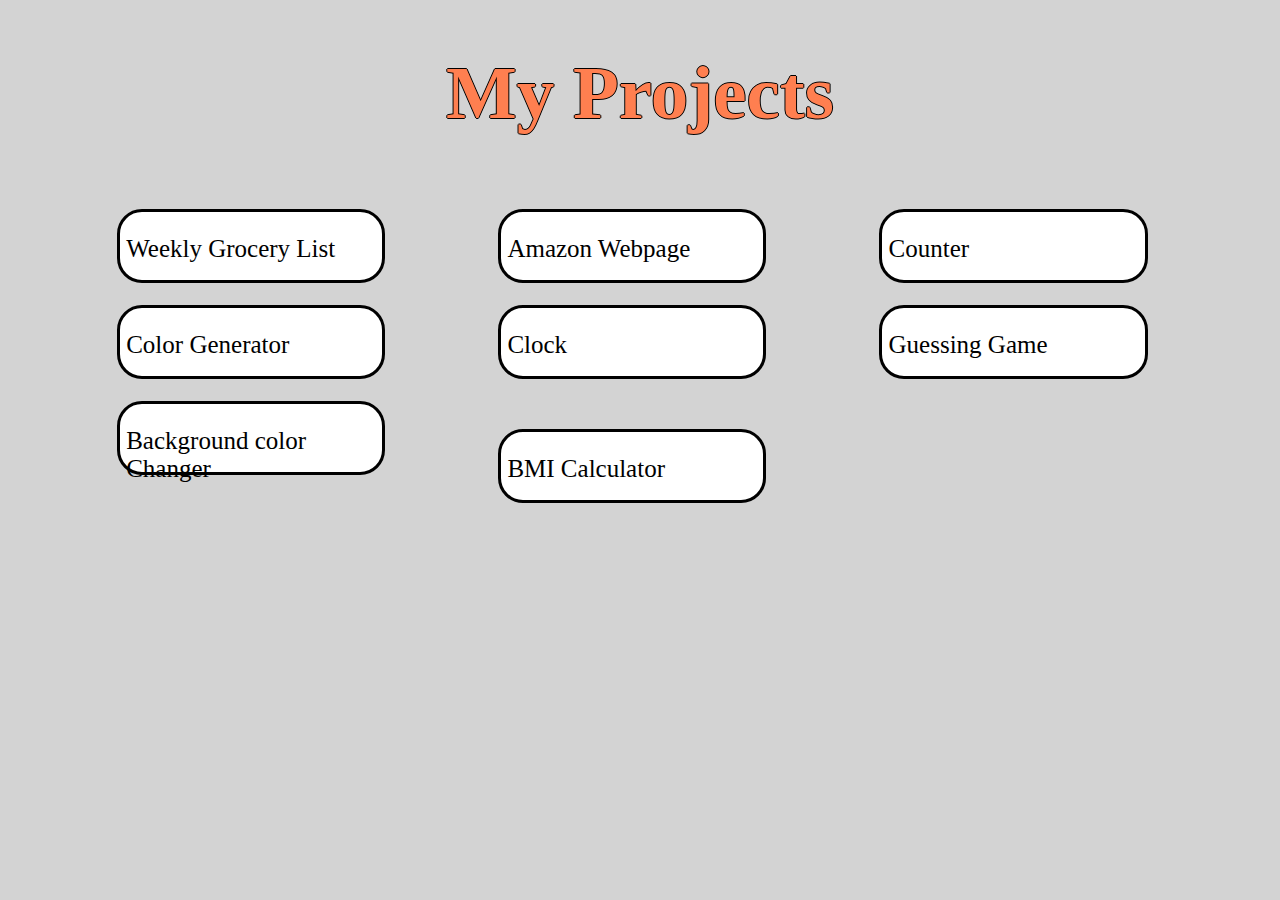
<file: index.html>
<!DOCTYPE html>
<html lang="en">
<head>
    <meta charset="UTF-8">
    <meta name="viewport" content="width=device-width, initial-scale=1.0">
    <title>Links To Projects</title>
    <link rel="stylesheet" href="./style.css">
</head>
<body>
    <h1>My Projects</h1>
    <div>
        <a href="Weekly Grocery/index.html">Weekly Grocery List</a>
        <a href="amazon/index.html">Amazon Webpage</a>
        <a href="Classes/index.html">Counter</a>
        <a href="ColorGenerator/index.html">Color Generator</a>
        <a href="DigitalClock/index.html">Clock</a>
        <a href="GuessNumber/index.html">Guessing Game</a>
        <a href="Javascript/index.html">Background color Changer</a>
        <a href="JS Project/index.html">BMI Calculator</a>
    </div>
</body>
</html>
</file>
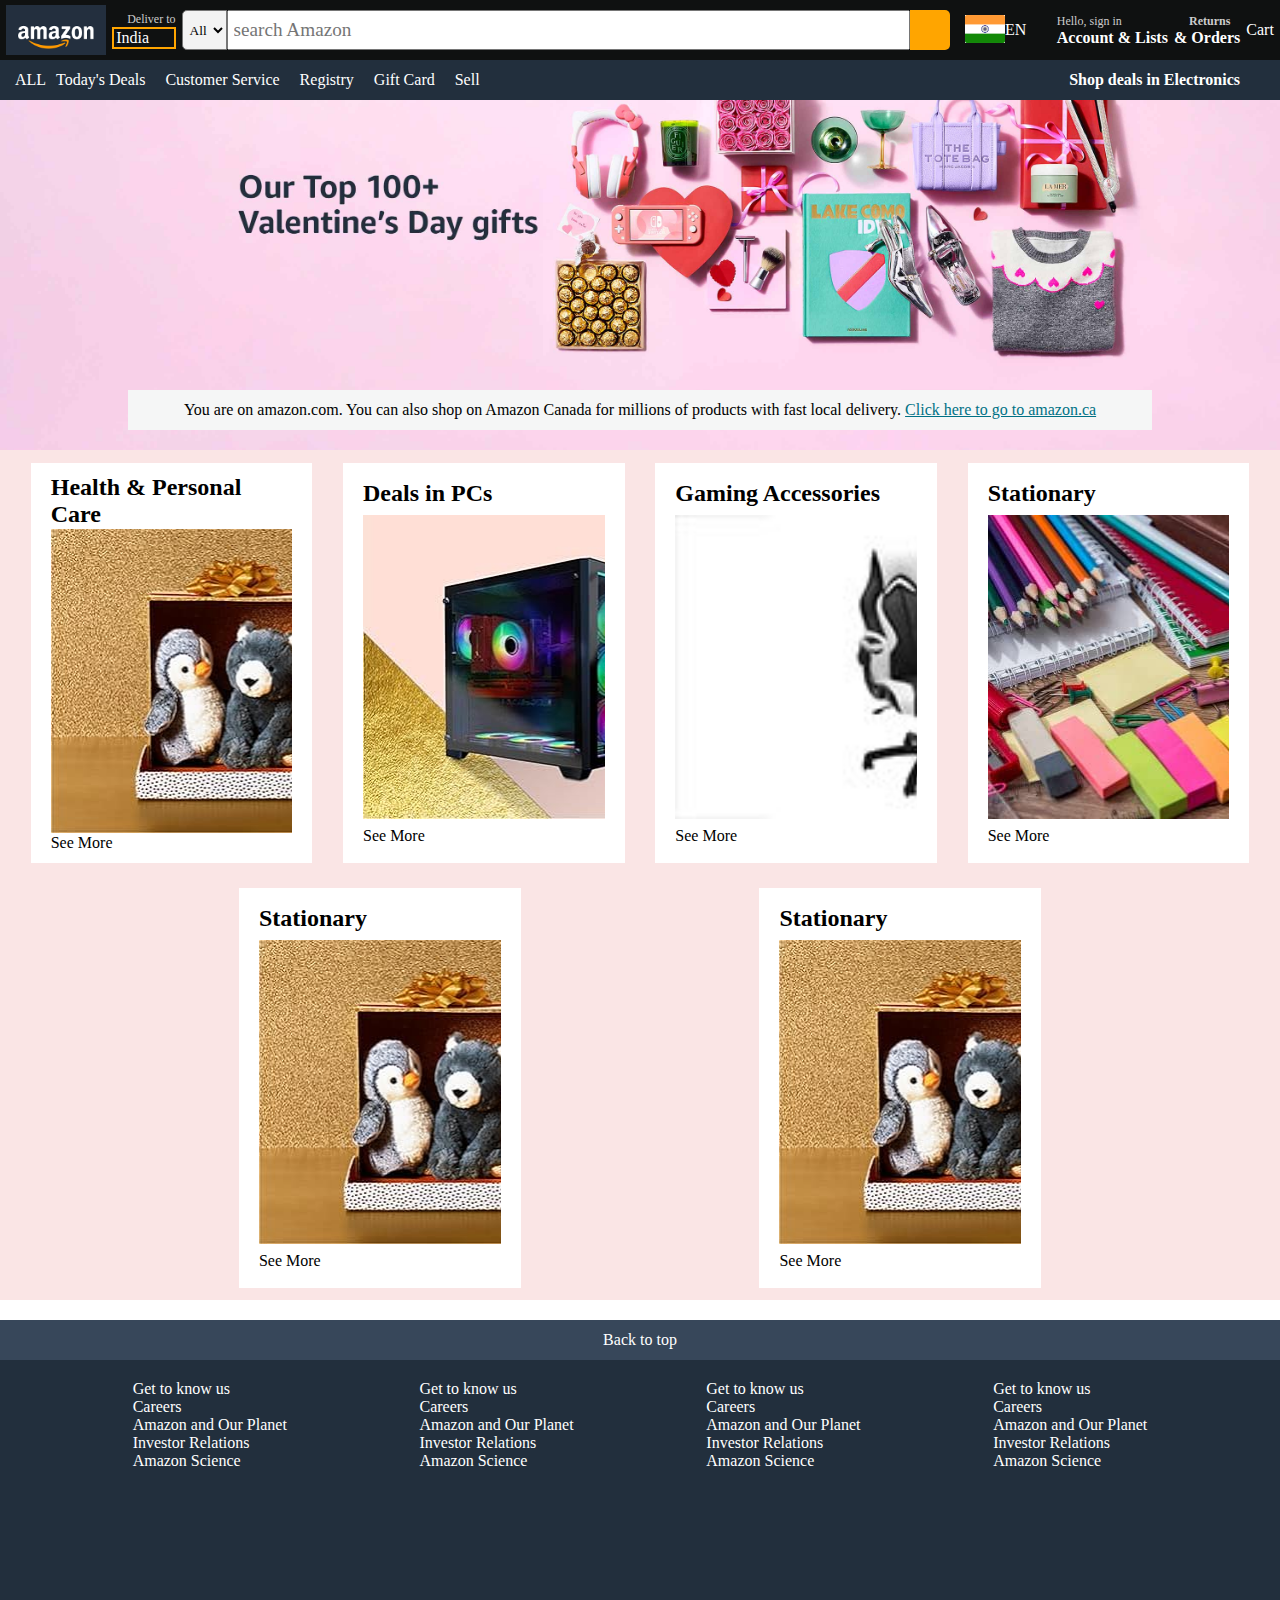
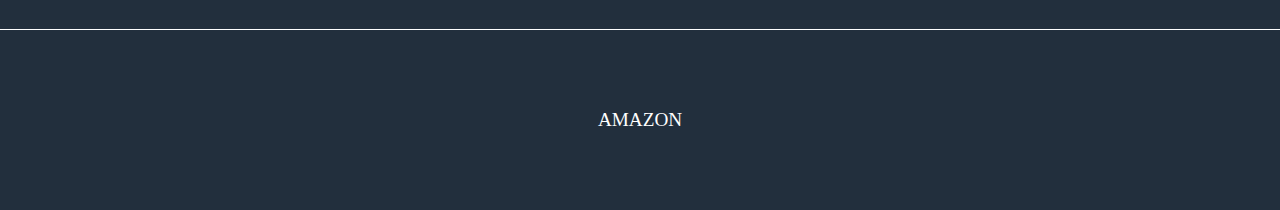
<file: amazon/index.html>
<!DOCTYPE html>
<html lang="en">
<head>
    <meta charset="UTF-8">
    <meta name="viewport" content="width=device-width, initial-scale=1.0">
    <title>Amazon Webpage</title>
    <link rel="shortcut icon" href="./images/favicon.png" type="image/x-icon">
    <link rel="stylesheet" 
    href="https://cdnjs.cloudflare.com/ajax/libs/font-awesome/6.5.2/css/all.min.css" 
    integrity="sha512-SnH5WK+bZxgPHs44uWIX+LLJAJ9/2PkPKZ5QiAj6Ta86w+fsb2TkcmfRyVX3pBnMFcV7oQPJkl9QevSCWr3W6A==" 
    crossorigin="anonymous" 
    referrerpolicy="no-referrer" />
    <link rel="stylesheet" href="amazonstyle.css">
<body>
    <header>
        <div class="navbar">
            <div class="logo border"></div>
            <div class="nav-address border">
                <p class="address-one">Deliver to</p>
                <div class="add-icon">
                    <i class="fa-solid fa-location-dot"></i>
                    <p class="address-country">India</p>
                </div>
            </div>
            <!-- deliver to ends here -->
            <div class="nav-search">
                <select name="categories" id="categories" class="search-select">
                    <option value="ALL">All</option>
                    <option value="ALL">Clothing</option>
                    <option value="ALL">Automotive</option>
                </select>
                <input type="text" class="search-input" placeholder="search Amazon" />
                <div class="search-icon border">
                    <i class="fa-solid fa-magnifying-glass"></i>
                </div>
            </div>
            <!-- search input ends here -->
            <div class="nav-flag border">
                <div class="country-flag"></div>
                <p class="language">EN</p>
                <div class="flag-caret-down border">
                    <i class="fa-solid fa-caret-down"></i>
                </div>
            </div>
            <!-- Flag section ends here -->
            <div class="nav-signin border">
                <p>Hello, sign in</p>
                <p class="accounts">Account & Lists</p>
            </div>
            <!-- Hello section ends here -->
            <div class="nav-return-orders border">
                <p class="orders">Returns</p>
                <p>& Orders</p>
            </div>
            <!-- Return section ends here -->
            <div class="nav-cart border">
                <i class="fa-solid fa-cart-shopping"></i>
                <p>Cart</p>
            </div>
            <!-- Cart section ends here -->
        </div>
        <div class ="panel">
            <div class="sub panel">
                <div class="panel-all">
                    <i class="fa-solid fa-bars"></i>
                    <p>ALL</p>
                </div>
                <div class="panel-options">
                    <ul>
                        <li><a href="#">Today's Deals</a></li>
                        <li><a href="#">Customer Service</a></li>
                        <li><a href="#">Registry</a></li>
                        <li><a href="#">Gift Card</a></li>
                        <li><a href="#">Sell</a></li>
                    </ul>
                </div>
            </div>
            <div class="shop-deals">Shop deals in Electronics</div>
        </div>
    </header>
    <main>
        <div class="banner">
            <div class="banner-msg">
                <p>
                    You are on amazon.com. You can also shop on Amazon Canada for millions of products with fast local delivery. 
                    <a href ="#">Click here to go to amazon.ca </a>
                </p>
            </div>
        </div>
        <div class="shop-section">
            <div class="card">
                <div class="card-content">
                    <h2 class="card-heading">Health & Personal Care</h2>
                    <div class="card-img1"></div>
                    <p>See More</p>
                </div>
            </div>
            <div class="card">
                <div class="card-content">
                    <h2 class="card-heading">Deals in PCs</h2>
                    <div class="card-img2"></div>
                    <p>See More</p>
                </div>
            </div>
            <div class="card">
                <div class="card-content">
                    <h2 class="card-heading">Gaming Accessories</h2>
                    <div class="card-img3"></div>
                    <p>See More</p>
                </div>
            </div>
            <div class="card">
                <div class="card-content">
                    <h2 class="card-heading">Stationary</h2>
                    <div class="card-img4"></div>
                    <p>See More</p>
                </div>
            </div>
            <div class="card">
                <div class="card-content">
                    <h2 class="card-heading">Stationary</h2>
                    <div class="card-img5"></div>
                    <p>See More</p>
                </div>
            </div>
            <div class="card">
                <div class="card-content">
                    <h2 class="card-heading">Stationary</h2>
                    <div class="card-img6"></div>
                    <p>See More</p>
                </div>
            </div>
        </div>
    </main>
    <footer>
        <div class="footer-panel1">Back to top</div>
        <div class="footer-panel2">
            <ul>
                <p>Get to know us</p>
                <a href="#">Careers</a>
                <a href="#">Amazon and Our Planet</a>
                <a href="#">Investor Relations</a>
                <a href="#">Amazon Science</a>
            </ul>
            <ul>
                <p>Get to know us</p>
                <a href="#">Careers</a>
                <a href="#">Amazon and Our Planet</a>
                <a href="#">Investor Relations</a>
                <a href="#">Amazon Science</a>
            </ul>
            <ul>
                <p>Get to know us</p>
                <a href="#">Careers</a>
                <a href="#">Amazon and Our Planet</a>
                <a href="#">Investor Relations</a>
                <a href="#">Amazon Science</a>
            </ul>
            <ul>
                <p>Get to know us</p>
                <a href="#">Careers</a>
                <a href="#">Amazon and Our Planet</a>
                <a href="#">Investor Relations</a>
                <a href="#">Amazon Science</a>
            </ul>
        </div>
        <div class="footer-panel3">
            <div class="amazon-foot">
                AMAZON
            </div>
        </div>
    </footer>
</body>
</html>
</file>
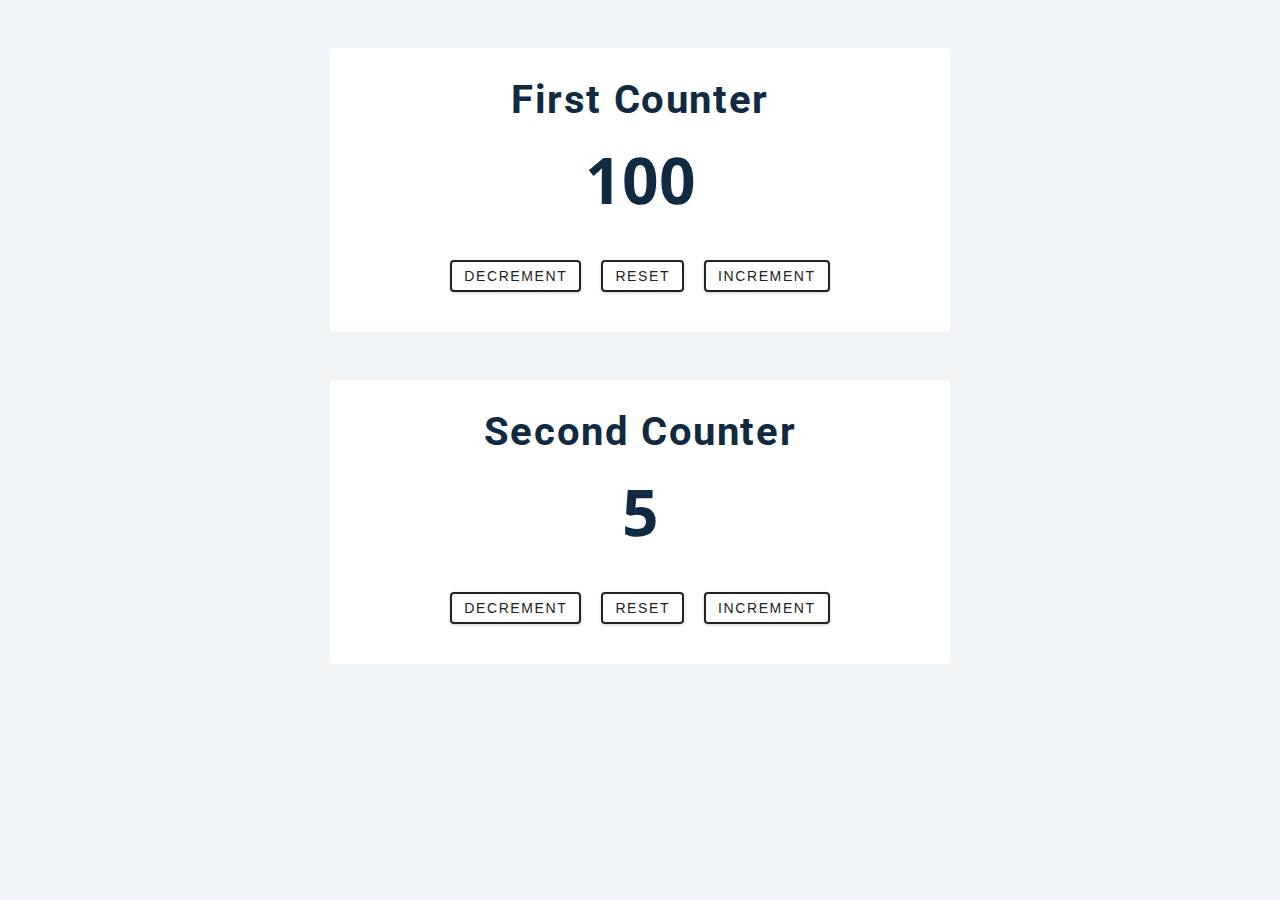
<file: Classes/index.html>
<!DOCTYPE html>
<html lang="en">
<head>
    <meta charset="UTF-8">
    <meta name="viewport" content="width=device-width, initial-scale=1.0">
    <title>Classes</title>
    <link rel="stylesheet" href="./class.css">
</head>
<body>
    <div class="container first-counter">
        <h2>first counter</h2>
        <span class="value">0</span>
        <div class="button-container">
          <button class="btn decrement">decrement</button>
          <button class="btn reset">reset</button>
          <button class="btn increment">increment</button>
        </div>
      </div>
      <!-- second counter -->
      <div class="container second-counter">
        <h2>second counter</h2>
        <span class="value">0</span>
        <div class="button-container">
  <button class="btn decrement">decrement</button>
          <button class="btn reset">reset</button>
          <button class="btn increment">increment</button>
        </div>
      </div>
      <script src="classscript.js"></script>
</body>
</html>
</file>
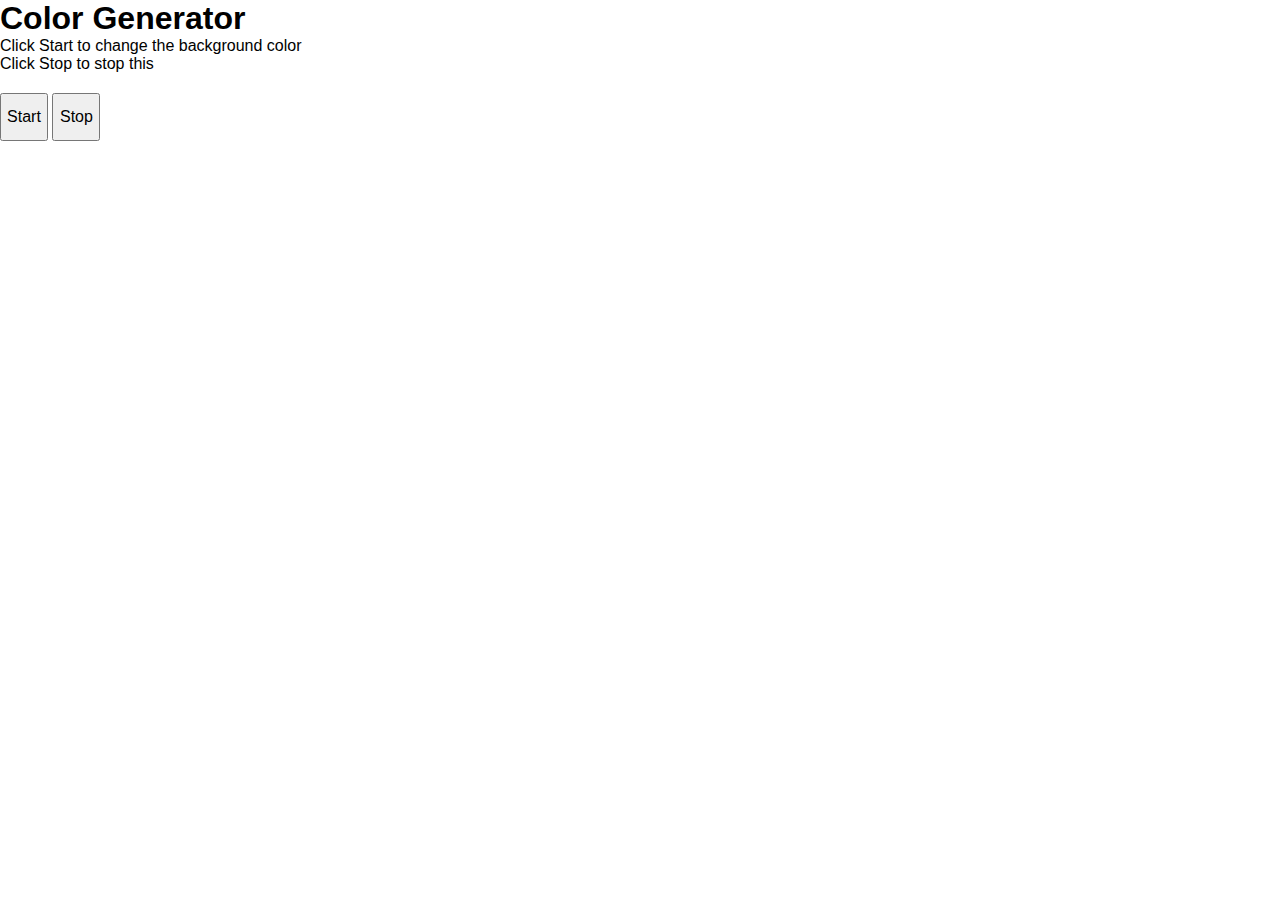
<file: ColorGenerator/index.html>
<!DOCTYPE html>
<html lang="en">
<head>
    <meta charset="UTF-8">
    <meta name="viewport" content="width=device-width, initial-scale=1.0">
    <title>Color Generator</title>
    <link rel="stylesheet" href="Color.css">
</head>
<body>
    <main>
        <h1>Color Generator</h1>
        <p>Click Start to change the background color</p>
        <p>Click Stop to stop this</p>
        <div class="buttons">
          <button id="start">Start</button>
          <button id="stop">Stop</button>
          <div class="color"></div>
        </div>
      </main>
      <script src="Color.js"></script>
</body>
</html>
</file>
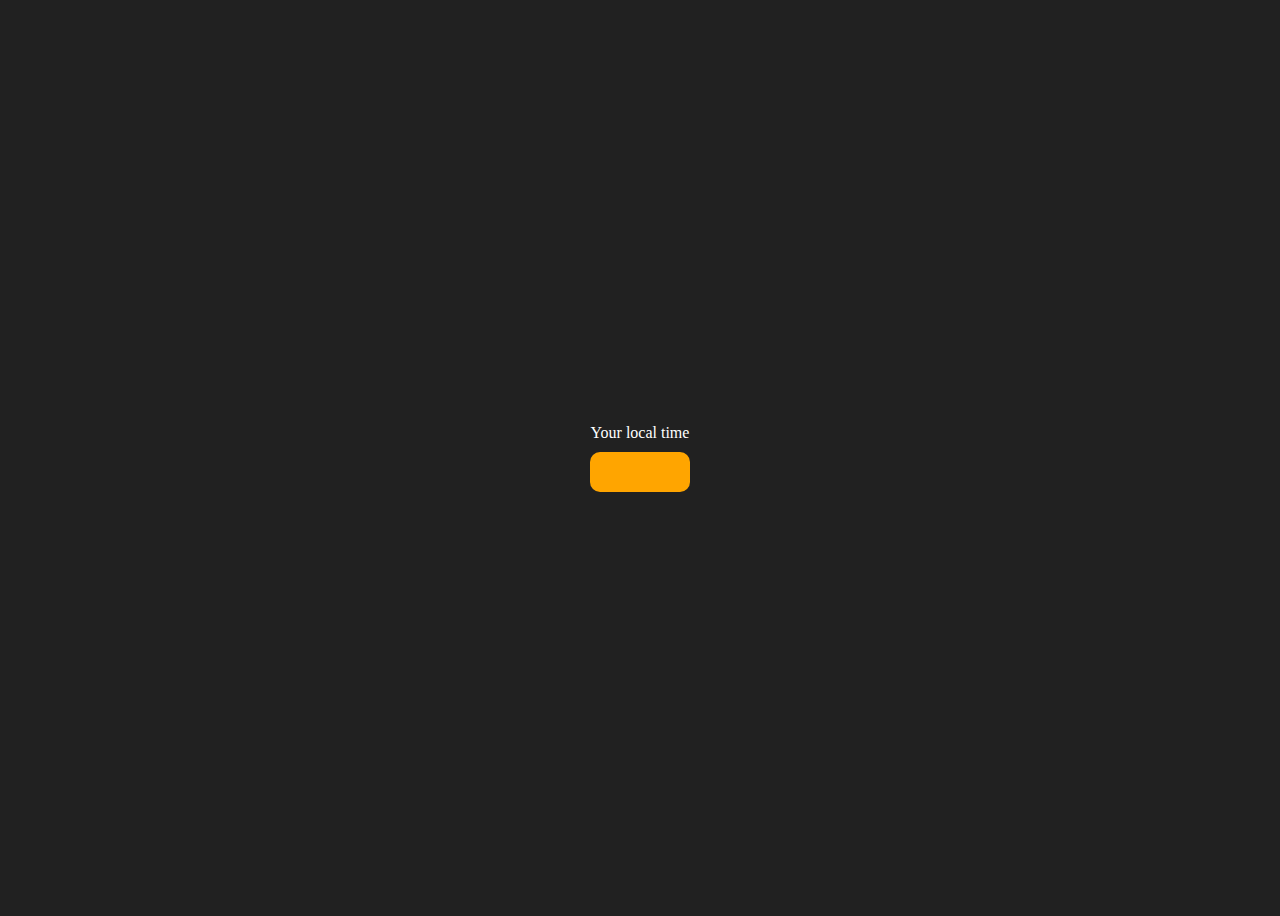
<file: DigitalClock/index.html>
<!DOCTYPE html>
<html lang="en">
<head>
    <meta charset="UTF-8">
    <meta name="viewport" content="width=device-width, initial-scale=1.0">
    <title>DigitalClock</title>
    <link rel="stylesheet" href="clock.css">
</head>
<body>
    <div class="center">
        <div id="banner"><span>Your local time</span></div>
        <div id="clock"></div>
      </div>
      <script src="scriptclock.js"></script>
</body>
</html>
</file>
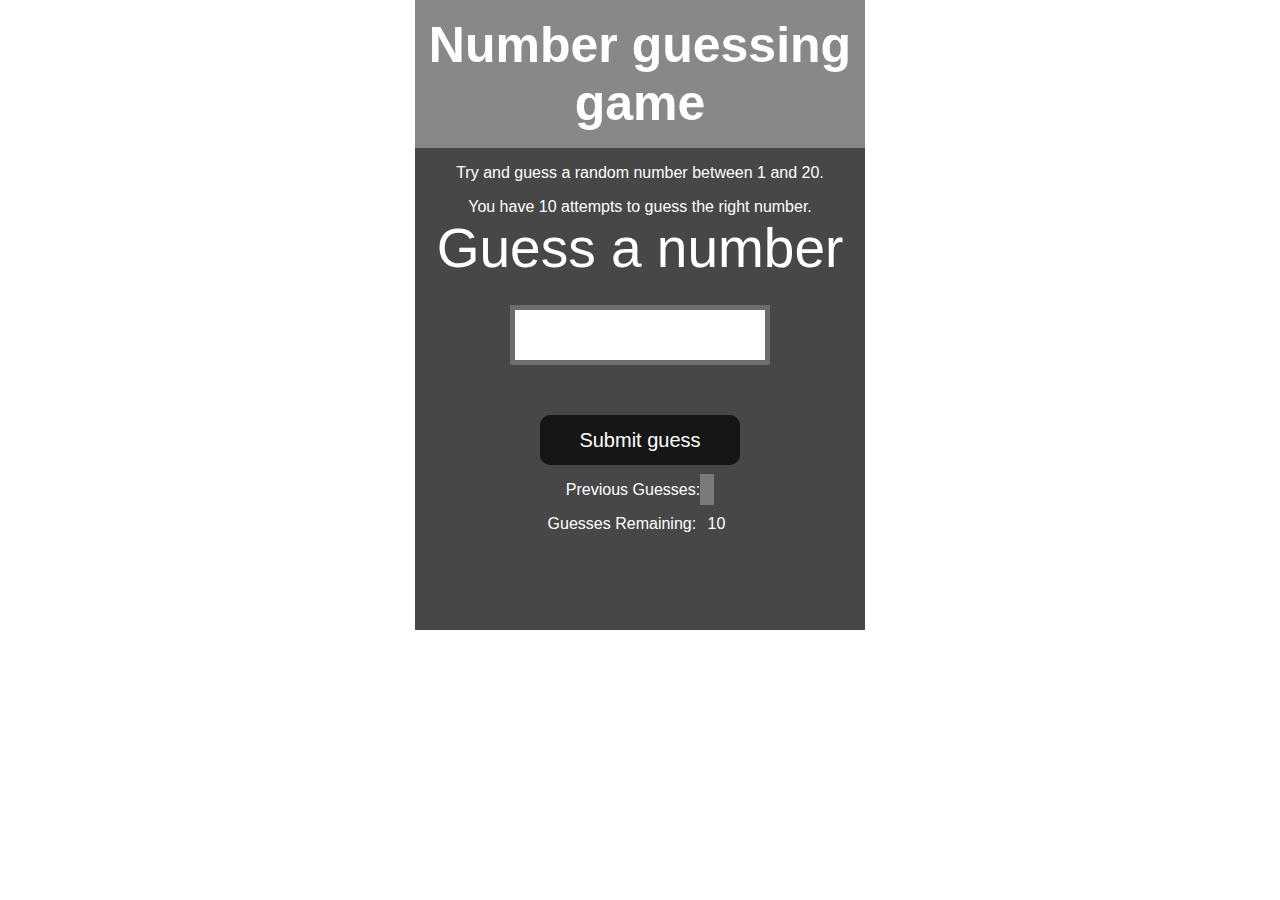
<file: GuessNumber/index.html>
<!DOCTYPE html>
<html lang="en">
<head>
    <meta charset="UTF-8">
    <meta name="viewport" content="width=device-width, initial-scale=1.0">
    <title>Document</title>
    <link rel="stylesheet" href="Guess.css">
</head>
<body>
    <main>
        <div id="wrapper">
          <h1>Number guessing game</h1>
          <p>Try and guess a random number between 1 and 20.</p>
          <p>You have 10 attempts to guess the right number.</p>
  
          <form class="form">
            <label for="guessField" id="guess">Guess a number</label>
            <input type="text" id="guessField" class="guessField" />
            <input
              type="submit"
              id="subt"
              value="Submit guess"
              class="guessSubmit"
            />
          </form>

          <div class="resultParas">
            <p>Previous Guesses: <span class="guesses"></span></p>
            <p>Guesses Remaining: <span class="remainingCount">10</span></p>
            <p class="message"></p>
          </div>
        </div>
      </main>
      <script src="Guess.js"></script>
</body>
</html>
</file>
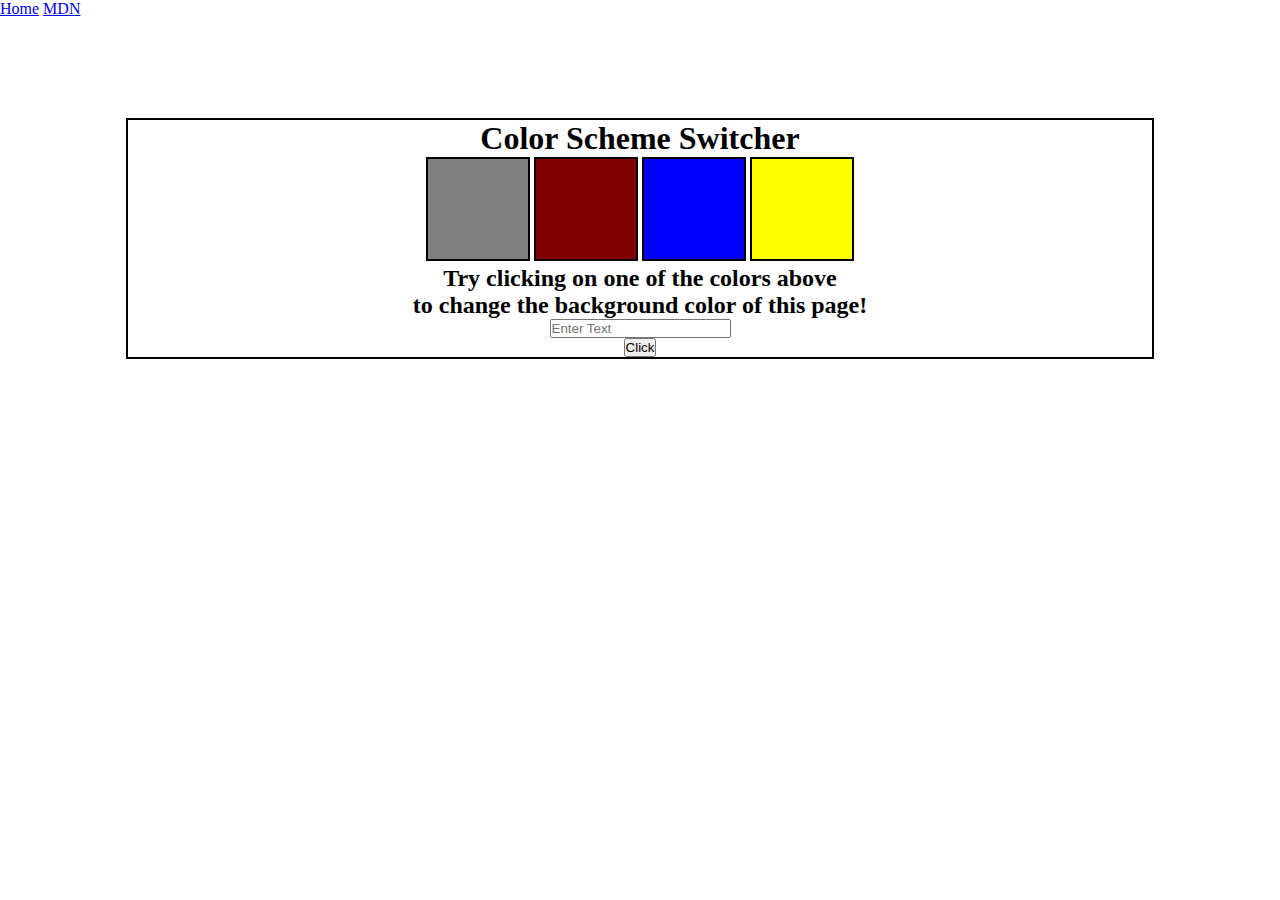
<file: Javascript/index.html>
<!-- <!DOCTYPE html>
<html lang="en">
<head>
    <meta charset="UTF-8">
    <meta name="viewport" content="width=device-width, initial-scale=1.0">
    <title>Colors</title>
    <link rel="stylesheet" href="./color.css">
</head>
<body>
    <header>
        <h1>
            Color Changer
        </h1>
    </header>
    <div class="aquamarine button">
        Color1
    </div>
    <div class="brown button">
        Color2
    </div>
    <div class="darkkhaki button">
        Color3
    </div>
    <div class="dimgray button">
        Color4
    </div>
    <script src="script.js"></script>
</body>
</html> -->
<!DOCTYPE html>
<html lang="en">
  <head>
    <meta charset="UTF-8" />
    <meta name="viewport" content="width=device-width, initial-scale=1.0" />
    <meta http-equiv="X-UA-Compatible" content="ie=edge" />
    <link rel="stylesheet" href="./color.css" />
    <title>JavaScript Background Color Switcher</title>
  </head>
  <body>
    <nav>
      <a href="/">Home</a>
      <a target="_blank" href="https://developer.mozilla.org/en-US/docs/Web">MDN</a
        >
      </nav>
      <div class="canvas">
        <h1>Color Scheme Switcher</h1>
        <div class ="parent">
          <span class="button" id="grey"></span>
          <span class="button" id="maroon"></span>
          <span class="button" id="blue"></span>
          <span class="button" id="yellow"></span>
        </div>
        <h2>
          Try clicking on one of the colors above
          <span>to change the background color of this page!</span>
        </h2>
        <form action="">
          <input type="text" value="" placeholder="Enter Text" />
  <span id="showTime"></span>
          <button id="sub" type="submit">Click</button>
        </form>
      </div>
      <script src="script.js"></script>
    </body>
  </html>
</file>
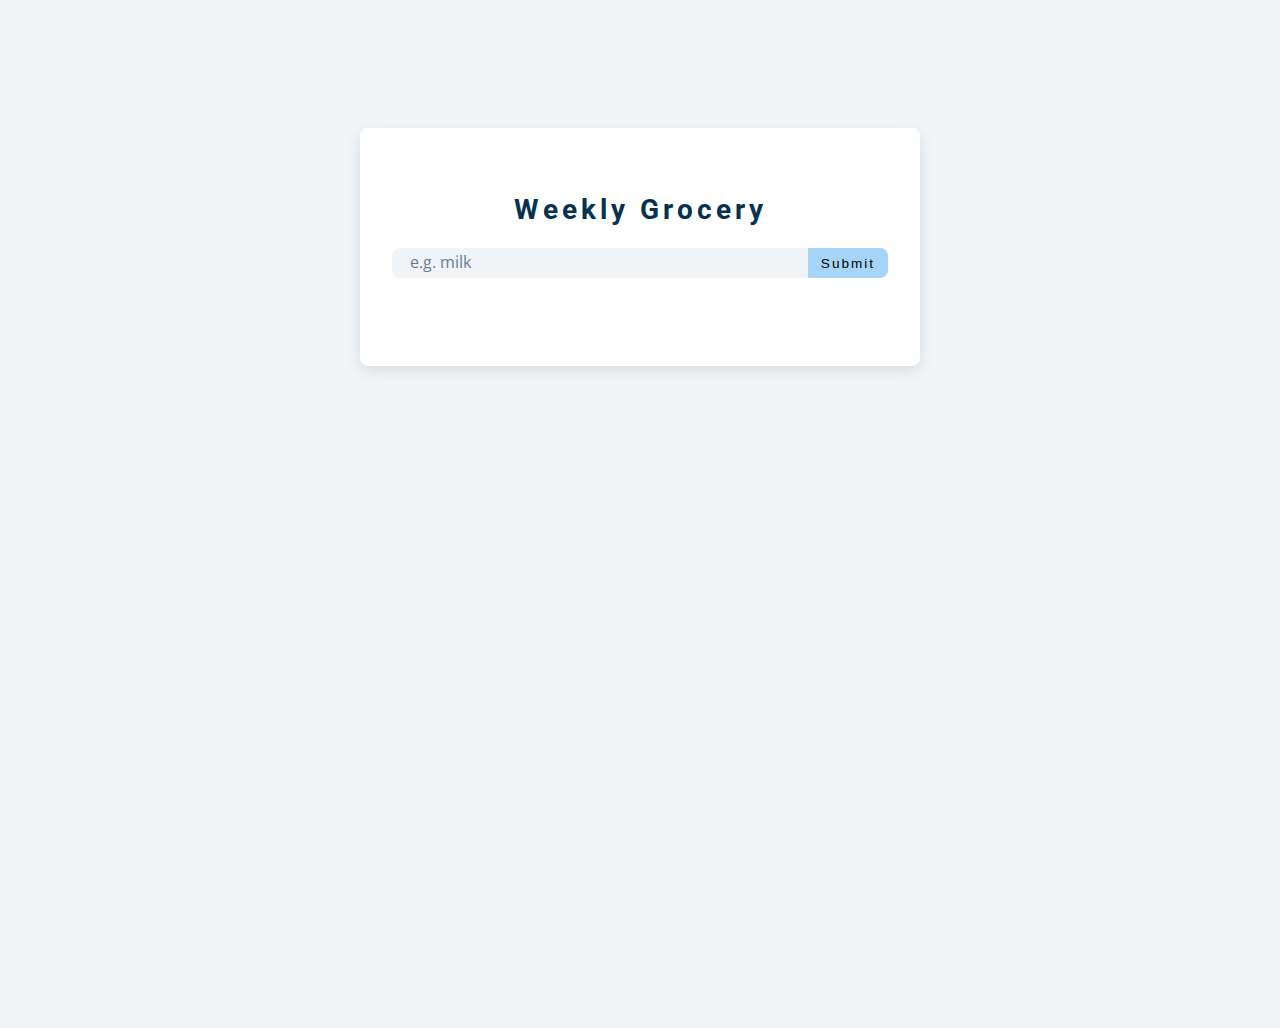
<file: Weekly Grocery/index.html>
<!DOCTYPE html>
<html lang="en">
<head>
    <meta charset="UTF-8">
    <meta name="viewport" content="width=device-width, initial-scale=1.0">
    <title>grocery-list</title>
    <link
      rel="stylesheet"
      href="https://cdnjs.cloudflare.com/ajax/libs/font-awesome/6.5.1/css/all.min.css"
      integrity="sha512-DTOQO9RWCH3ppGqcWaEA1BIZOC6xxalwEsw9c2QQeAIftl+Vegovlnee1c9QX4TctnWMn13TZye+giMm8e2LwA=="
      crossorigin="anonymous"
      referrerpolicy="no-referrer"
    />
    <link rel="stylesheet" href="./style.css">
</head>
<body>
    <header>

    </header>
    <main>
        <section class="section-center">
          <!-- form -->
          <form class="grocery-form">
            <p class="alert"></p>
            <h3>Weekly Grocery</h3>
            <div class="form-control">
              <input type="text" name="" id="grocery" placeholder="e.g. milk" />
              <button type="submit" class="submit-btn">submit</button>
            </div>
          </form>
          <!-- list -->
          <div class="grocery-container">
            <div class="grocery-list"></div>
  <button class="clear-btn">clear items</button>
          </div>
        </section>
      </main>
  
      <script src="./script.js"></script>
    <footer>

    </footer>
</body>
</html>
</file>
<file: style.css>
a{
    display: inline-block;
    height: 5vh;
    background-color: white;
    padding-top: 2.5vh;
    font-size: 25px;
    margin-top: 2.5vh;
    margin-left: 8.5vw;
    border: black solid 3px;
    border-radius: 25px;
    text-decoration: none;
    padding-left: 0.5vw;
    color: black;
    width: 20vw;
}
h1{
    display: flex;
    justify-content: center;
    color: coral;
    font-size: 75px;
    text-shadow: -1px 0 black, 0 1px black, 1px 0 black, 0 -1px black;
}
body{
    background-color: lightgray;
    background-image: url("https://img.freepik.com/free-photo/navy-blue-concrete-wall-with-scratches_53876-102666.jpg");
}
a:hover{
    cursor: pointer;
    transform: scale(1.015);
}
</file>
<file: amazon/amazonstyle.css>
*{
    padding: 0;
    margin: 0;
    box-sizing: border-box;
    font-family: Roboto;
}
.navbar{
    height:60px;
    color:#fff;
    background-color: #0f1111;
    display:flex;
    align-items:center;
    justify-content: space-evenly;
}
.logo{
    background-image: url("./images/download.png");
    background-size: cover;
    background-position: 0 0;
    width:100px;
    height:50px;
}
/* logo css ends */
.address-one, .nav-signin, .orders{
    font-size: 0.75rem;
    color: #cccccc;
    margin-left: 15px;
}
.add-icon{
    display: flex;
    align-items: center;
    border: 2px solid orange;
}
.address-country{
    margin-left: 2px;
}
/* address css ends */
.nav-search{
    display: flex;
    align-items: center;
    width: 60vw;
    height: 40px;
}
.search-select{
    background-color: #f3f3f3;
    width: 45px;
    height: 100%;
    text-align: center;
    border-top-left-radius: 5px;
    border-bottom-left-radius: 5px;
}
.search-input{
    width:100%;
    font-size: 1.2rem;
    height: 100%;
    padding-left: 5px;
}
.search-icon{
    background-color: orange;
    height: 100%;
    width: 45px;
    border-top-right-radius: 5px;
    border-bottom-right-radius: 5px;
    display: flex;
    justify-content: center;
    align-items: center;
}
/* search input css ends */
.nav-flag{
    display: flex;
    justify-content: center;
    align-items: center;
    width: 80px;
    height: 30px;
}
.country-flag{
    background-image: url(./images/india.png);
    background-size: 100%;
    background-repeat: no-repeat;
    height: 100%;
    width: 40px;
}
/* flag section css ends */
.nav-signin .accounts,
.nav-return-orders{
    font-size: 1rem;
    color: #fff;
    font-weight: 700;
}
/* Return section css ends */
.nav-cart{
    display: flex;
    justify-content: center;
    align-items: center;
}
.nav-cart i { 
    font-weight: 700;
    font-size: 2rem;
}
/* Cart section css ends here */
.border{
    border: none;
}
.border:hover{
    border: 1px solid white;
}
.nav-search:hover{
    border: 2px solid orange;
}
/* nav bar ends here */
.panel{
    background-color: #222f3d;
    height: 40px;
    color: white;
    display: flex;
    justify-content: space-between;
    align-items: center;
}
.sub-panel{
    display: flex;
    justify-content: center;
    align-items: center;
}
.panel-all{
    display: flex;
    justify-content: center;
    margin-left: 10px;
}
.panel-all i{
    margin-right: 5px;
}
.panel-options ul{
    display: flex;
    justify-content: center;
    align-content: center;
}
.panel-options a{
    text-decoration: none;
    color:white;
    margin: 10px;
}
.panel-options li{
    list-style-type: none;
}
.shop-deals{
    margin-right: 40px;
    font-weight: 700;
}
/* panel ends here */
.banner{
    height: 350px;
    background-image: url("./images/mainsection_hero_.jpg");
    background-size: cover;
    display: flex;
    justify-content: center;
    align-items: flex-end;
}
.banner-msg{
    background-color: #f5f6f6;
    height: 40px;
    width: 80%;
    line-height: 40px;
    text-align: center;
    margin-bottom: 20px;
}
.banner-msg a{
    color: #007185;
}
.shop-section{
    height: 850px;
    background-color: rgb(210, 0, 0, 0.1);
    display: flex;
    align-items: center;
    justify-content: space-evenly;
    flex-wrap: wrap;
}
.card{
    height: 400px;
    width: 22%;
    background-color: white;
    padding: 10px 0;
}
.card-content{
    display: flex;
    flex-direction: column;
    justify-content: space-evenly;
    height: 100%;
    margin-right: 20px;
    margin-left: 20px;

}
.card-img1{
    background-image: url("./images/health.jpg");
    height: 80%;
    width: 100%;
}
.card-img2{
    background-image: url("./images/dealsPC.jpg");
    height: 80%;
    width: 100%;
}
.card-img3{
    background-image: url("./images/gaming.jpg");
    height: 80%;
    width: 100%;
    background-size: cover;
    background-repeat: no-repeat;
}
.card-img4{
    background-image: url("./images/newyear.jpg");
    height: 80%;
    width: 100%;
}
.card-img5{
    background-image: url("./images/health.jpg");
    height: 80%;
    width: 100%;
}
.card-img6{
    background-image: url("./images/health.jpg");
    height: 80%;
    width: 100%;
}
/* shop section ends here */
footer{
    margin-top: 20px;
}
.footer-panel1{
    background-color: #37475a;
    text-align:center;
    height: 40px;
    line-height: 40px;
    color: white;
}
.footer-panel2{
    background-color: #222f3d;
    color: #dddddd;
    display: flex;
    justify-content: space-evenly;
    margin: 0 auto;
    height: 30vmin;
    border-bottom: 0.2px solid white;
}
.footer-panel2 ul{
    display: flex;
    flex-direction: column;
    color: white;
    padding-top: 20px;
}
.footer-panel2 ul a{
    color: white;
    text-decoration: none;

}
.footer-panel3{
    background-color: #222f3d;
    height: 20vmin;
    width: 100%;
    /* border: 2px solid black; */
    display: flex;
    justify-content: center;
    align-items: center;
    color: white;
    font-size: larger;
}
</file>
<file: Classes/class.css>
/*
=============== 
Fonts
===============
*/
@import url("https://fonts.googleapis.com/css?family=Open+Sans|Roboto:400,700&display=swap");

/*
=============== 
Variables
===============
*/

:root {
  /* dark shades of primary color*/
  --clr-primary-1: hsl(205, 86%, 17%);
  --clr-primary-2: hsl(205, 77%, 27%);
  --clr-primary-3: hsl(205, 72%, 37%);
  --clr-primary-4: hsl(205, 63%, 48%);
  /* primary/main color */
  --clr-primary-5: hsl(205, 78%, 60%);
  /* lighter shades of primary color */
  --clr-primary-6: hsl(205, 89%, 70%);
  --clr-primary-7: hsl(205, 90%, 76%);
  --clr-primary-8: hsl(205, 86%, 81%);
  --clr-primary-9: hsl(205, 90%, 88%);
  --clr-primary-10: hsl(205, 100%, 96%);
  /* darkest grey - used for headings */
  --clr-grey-1: hsl(209, 61%, 16%);
  --clr-grey-2: hsl(211, 39%, 23%);
  --clr-grey-3: hsl(209, 34%, 30%);
  --clr-grey-4: hsl(209, 28%, 39%);
  /* grey used for paragraphs */
  --clr-grey-5: hsl(210, 22%, 49%);
  --clr-grey-6: hsl(209, 23%, 60%);
  --clr-grey-7: hsl(211, 27%, 70%);
  --clr-grey-8: hsl(210, 31%, 80%);
  --clr-grey-9: hsl(212, 33%, 89%);
  --clr-grey-10: hsl(210, 36%, 96%);
  --clr-white: #fff;
  --clr-red-dark: hsl(360, 67%, 44%);
  --clr-red-light: hsl(360, 71%, 66%);
  --clr-green-dark: hsl(125, 67%, 44%);
  --clr-green-light: hsl(125, 71%, 66%);
  --clr-black: #222;
  --ff-primary: "Roboto", sans-serif;
  --ff-secondary: "Open Sans", sans-serif;
  --transition: all 0.3s linear;
  --spacing: 0.1rem;
  --radius: 0.25rem;
  --light-shadow: 0 5px 15px rgba(0, 0, 0, 0.1);
  --dark-shadow: 0 5px 15px rgba(0, 0, 0, 0.2);
  --max-width: 1170px;
  --fixed-width: 620px;
}
/*
=============== 
Global Styles
===============
*/

*,
::after,
::before {
  margin: 0;
  padding: 0;
  box-sizing: border-box;
}
body {
  font-family: var(--ff-secondary);
  background: var(--clr-grey-10);
  color: var(--clr-grey-1);
  line-height: 1.5;
  font-size: 0.875rem;
}
ul {
  list-style-type: none;
}
a {
  text-decoration: none;
}
h1,
h2,
h3,
h4 {
  letter-spacing: var(--spacing);
  text-transform: capitalize;
  line-height: 1.25;
  margin-bottom: 0.75rem;
  font-family: var(--ff-primary);
}
h1 {
  font-size: 3rem;
}
h2 {
  font-size: 2rem;
}
h3 {
  font-size: 1.25rem;
}
h4 {
  font-size: 0.875rem;
}
p {
  margin-bottom: 1.25rem;
  color: var(--clr-grey-5);
}
@media screen and (min-width: 800px) {
  h1 {
    font-size: 4rem;
  }
  h2 {
    font-size: 2.5rem;
  }
  h3 {
    font-size: 1.75rem;
  }
  h4 {
    font-size: 1rem;
  }
  body {
    font-size: 1rem;
  }
  h1,
  h2,
  h3,
  h4 {
    line-height: 1;
  }
}
/*  global classes */

/* section */
.section {
  padding: 5rem 0;
}

.section-center {
  width: 90vw;
  margin: 0 auto;
  max-width: 1170px;
}
@media screen and (min-width: 992px) {
  .section-center {
    width: 95vw;
  }
}
main {
  min-height: 100vh;
  display: grid;
  place-items: center;
}

/*
=============== 
Counter
===============
*/

.container {
  text-align: center;
  margin: 3rem auto;
  background: var(--clr-white);
  border-radius: var(--radius);
  width: 90vw;
  max-width: var(--fixed-width);
  padding: 2rem;
}
.value {
  font-size: 4rem;
  font-weight: bold;
  margin-bottom: 1.5rem;
  display: inline-block;
}
.btn {
  text-transform: uppercase;
  background: transparent;
  color: var(--clr-black);
  padding: 0.375rem 0.75rem;
  letter-spacing: var(--spacing);
  display: inline-block;
  transition: var(--transition);
  font-size: 0.875rem;
  border: 2px solid var(--clr-black);
  cursor: pointer;
  box-shadow: 0 1px 3px rgba(0, 0, 0, 0.2);
  border-radius: var(--radius);
  margin: 0.5rem;
}
.btn:hover {
  color: var(--clr-white);
  background: var(--clr-black);
}
</file>
<file: ColorGenerator/Color.css>
* {
    font-family: sans-serif;
    margin: 0;
    padding: 0;
  }
  main {
    height: 90vh;
  }
  
  button {
    width: 3rem;
    height: 3rem;
    font-size: medium;
  }
  
  .buttons {
    margin-top: 20px;
  }
  
  .color {
    margin-top: 20px;
    padding-left: 10px;
    width: 37%;
    height: 20%;
    background-color: #cdbfbf;
    font-size: 1.5rem;
  }
</file>
<file: DigitalClock/clock.css>
body {
    background-color: #212121;
    color: #fff;
  }
  .center {
    display: flex;
    height: 100vh;
    justify-content: center;
    align-items: center;
    flex-direction: column;
  }
  #clock {
    font-size: 40px;
    background-color: orange;
    padding: 20px 50px;
    margin-top: 10px;
    border-radius: 10px;
  }
</file>
<file: GuessNumber/Guess.css>
* {
    font-family: sans-serif;
    margin: 0;
    padding: 0;
  }
  main {
    display: flex;
    justify-content: center;
    height: 90vh;
  }
  
  .remainingCount {
    color: white;
    padding: 7px;
  }
  
  button {
    background-color: #141414;
    color: #fff;
    width: 250px;
    height: 50px;
    border-radius: 25px;
    font-size: 30px;
    border-style: none;
    margin-top: 30px;
    /* margin-left: 50px; */
  }
  
#subt {
    background-color: #161616;
    color: #ffffff;
    width: 200px;
    height: 50px;
    border-radius: 10px;
    font-size: 20px;
    border-style: none;
    margin-top: 50px;
  /* margin-left: 75px; */
}

#guessField {
  color: #000;
  width: 250px;
  height: 50px;
  font-size: 30px;
  border-style: none;
  margin-top: 25px;

  /* margin-left: 50px; */
  border: 5px solid #6c6d6d;
  text-align: center;
}

#guess {
  font-size: 55px;
  /* margin-left: 90px; */
  margin-top: 120px;
  color: #fff;
}

.guesses {
  background-color: #7a7a7a;
  color: white;
  padding: 7px;
}
#wrapper {
    box-sizing: border-box;
    text-align: center;
    width: 450px;
    height: 70vh;
    background-color: #474747;
    color: #fff;
    font-size: 25px;
  }
  
  h1 {
    background-color: #898787;
    padding: 1rem 0;
  
    color: #fff;
    text-align: center;
  }
  
  p {
    margin-top: 1rem;
    font-size: 1rem;
    text-align: center;
  }
  
  #newGame:hover {
    cursor: pointer;
  }
</file>
<file: Javascript/color.css>
/* div{
    height: 100px;
    width: 100px;
    display: inline-block;
}
.aquamarine{
    background: aquamarine;
}
.brown{
    background-color:brown;
}
.darkkhaki{
    background-color:darkkhaki;
}
.dimgray{
    background-color: dimgray;
} */
* {
    margin: 0;
    padding: 0;
  }
  
  span {
    display: block;
  }
  .canvas {
    margin: 100px auto 100px;
    width: 80%;
    text-align: center;
    border: solid black 2px;
  }
  
  .button {
    width: 100px;
    height: 100px;
    border: solid black 2px;
    display: inline-block;
  }
  
  #grey {
    background: grey;
  }
  
  #maroon {
    background: maroon;
  }
  #blue {
    background: blue;
  }
  #yellow {
    background: yellow;
  }
</file>
<file: Weekly Grocery/style.css>
/*
=============== 
Fonts
===============
*/
@import url("https://fonts.googleapis.com/css?family=Open+Sans|Roboto:400,700&display=swap");

/*
=============== 
Variables
===============
*/

:root {
  /* dark shades of primary color*/
  --clr-primary-1: hsl(205, 86%, 17%);
  --clr-primary-2: hsl(205, 77%, 27%);
  --clr-primary-3: hsl(205, 72%, 37%);
  --clr-primary-4: hsl(205, 63%, 48%);
  /* primary/main color */
  --clr-primary-5: #49a6e9;
  /* lighter shades of primary color */
  --clr-primary-6: hsl(205, 89%, 70%);
  --clr-primary-7: hsl(205, 90%, 76%);
  --clr-primary-8: hsl(205, 86%, 81%);
  --clr-primary-9: hsl(205, 90%, 88%);
  --clr-primary-10: hsl(205, 100%, 96%);
  /* darkest grey - used for headings */
  --clr-grey-1: hsl(209, 61%, 16%);
  --clr-grey-2: hsl(211, 39%, 23%);
  --clr-grey-3: hsl(209, 34%, 30%);
  --clr-grey-4: hsl(209, 28%, 39%);
  /* grey used for paragraphs */
  --clr-grey-5: hsl(210, 22%, 49%);
  --clr-grey-6: hsl(209, 23%, 60%);
  --clr-grey-7: hsl(211, 27%, 70%);
  --clr-grey-8: hsl(210, 31%, 80%);
  --clr-grey-9: hsl(212, 33%, 89%);
  --clr-grey-10: hsl(210, 36%, 96%);
  --clr-white: #fff;
  --clr-red-dark: hsl(360, 67%, 44%);
  --clr-red-light: hsl(360, 71%, 66%);
  --clr-green-dark: hsl(125, 67%, 44%);
  --clr-green-light: hsl(125, 71%, 66%);
  --clr-black: #222;
  --ff-primary: "Roboto", sans-serif;
  --ff-secondary: "Open Sans", sans-serif;
  --transition: all 0.3s linear;
  --spacing: 0.25rem;
  --radius: 0.5rem;
  --light-shadow: 0 5px 15px rgba(0, 0, 0, 0.1);
  --dark-shadow: 0 5px 15px rgba(0, 0, 0, 0.2);
  --max-width: 1170px;
  --fixed-width: 620px;
}
/*
=============== 
Global Styles
===============
*/

*,
::after,
::before {
  margin: 0;
  padding: 0;
  box-sizing: border-box;
}
body {
  font-family: var(--ff-secondary);
  background: var(--clr-grey-10);
  color: var(--clr-grey-1);
  line-height: 1.5;
  font-size: 0.875rem;
}

main {
  min-height: 100vh;
}
ul {
  list-style-type: none;
}
a {
  text-decoration: none;
}
img:not(.logo) {
  width: 100%;
}
img {
  display: block;
}

h1,
h2,
h3,
h4 {
  letter-spacing: var(--spacing);
  text-transform: capitalize;
  line-height: 1.25;
  margin-bottom: 0.75rem;
  font-family: var(--ff-primary);
}
h1 {
  font-size: 3rem;
}
h2 {
  font-size: 2rem;
}
h3 {
  font-size: 1.25rem;
}
h4 {
  font-size: 0.875rem;
}
p {
  margin-bottom: 1.25rem;
  color: var(--clr-grey-5);
}
@media screen and (min-width: 800px) {
  h1 {
    font-size: 4rem;
  }
  h2 {
    font-size: 2.5rem;
  }
  h3 {
    font-size: 1.75rem;
  }
  h4 {
    font-size: 1rem;
  }
  body {
    font-size: 1rem;
  }
  h1,
  h2,
  h3,
  h4 {
    line-height: 1;
  }
}
/*  global classes */
/* section */
.section {
  padding: 5rem 0;
}

.section-center {
  width: 90vw;
  margin: 0 auto;
  max-width: 35rem;
  margin-top: 8rem;
}
@media screen and (min-width: 992px) {
  .section-center {
    width: 95vw;
  }
}
/*
=============== 
Grocery List
===============
*/
.section-center {
  background: var(--clr-white);
  border-radius: var(--radius);
  box-shadow: var(--light-shadow);
  transition: var(--transition);
  padding: 2rem;
}
.section-center:hover {
  box-shadow: var(--dark-shadow);
}
.alert {
  margin-bottom: 1rem;
  height: 1.25rem;
  display: grid;
  align-items: center;
  text-align: center;
  font-size: 0.7rem;
  border-radius: 0.25rem;
  letter-spacing: var(--spacing);
  text-transform: capitalize;
}
.alert-danger {
  color: #721c24;
  background: #f8d7da;
}
.alert-success {
  color: #155724;
  background: #d4edda;
}
.grocery-form h3 {
  color: var(--clr-primary-1);
  margin-bottom: 1.5rem;
  text-align: center;
}
.form-control {
  display: flex;
  justify-content: center;
}
#grocery {
  padding: 0.25rem;
  padding-left: 1rem;
  background: var(--clr-grey-10);
  border-top-left-radius: var(--radius);
  border-bottom-left-radius: var(--radius);
  border-color: transparent;
  font-size: 1rem;
  flex: 1 0 auto;
  color: var(--clr-grey-5);
}
#grocery::placeholder {
  font-family: var(--ff-secondary);
  color: var(--clr-grey-5);
}
.submit-btn {
  background: var(--clr-primary-8);
  border-color: transparent;
  flex: 0 0 5rem;
  display: grid;
  align-items: center;
  padding: 0.25rem;
  text-transform: capitalize;
  letter-spacing: 2px;
  border-top-right-radius: var(--radius);
  border-bottom-right-radius: var(--radius);
  cursor: pointer;
  content: var(--clr-primary-5);
  transition: var(--transition);
  font-size: 0.85rem;
}
.submit-btn:hover {
  background: var(--clr-primary-5);
  color: var(--clr-white);
}

.grocery-container {
  margin-top: 2rem;
  transition: var(--transition);
  visibility: hidden;
}
.show-container {
  visibility: visible;
}
.grocery-item {
  display: flex;
  align-items: center;
  justify-content: space-between;
  margin-bottom: 0.5rem;
  transition: var(--transition);
  padding: 0.25rem 1rem;
  border-radius: var(--radius);
  text-transform: capitalize;
}
.grocery-item:hover {
  color: var(--clr-grey-5);
  background: var(--clr-grey-10);
}
.grocery-item:hover .title {
  color: var(--clr-grey-5);
}
.title {
  margin-bottom: 0;
  color: var(--clr-grey-1);
  letter-spacing: 2px;
  transition: var(--transition);
}
.edit-btn,
.delete-btn {
  background: transparent;
  border-color: transparent;
  cursor: pointer;
  font-size: 0.7rem;
  margin: 0 0.15rem;
  transition: var(--transition);
}
.edit-btn {
  color: var(--clr-green-light);
}
.edit-btn:hover {
  color: var(--clr-green-dark);
}
.delete-btn {
  color: var(--clr-red-light);
}
.delete-btn:hover {
  color: var(--clr-red-dark);
}
.clear-btn {
  text-transform: capitalize;
  width: 10rem;
  height: 1.5rem;
  display: grid;
  align-items: center;
  background: transparent;
  border-color: transparent;
  color: var(--clr-red-light);
  margin: 0 auto;
  font-size: 0.85rem;
  letter-spacing: var(--spacing);
  cursor: pointer;
  transition: var(--transition);
  margin-top: 1.25rem;
}
.clear-btn:hover {
  color: var(--clr-red-dark);
}
</file>
